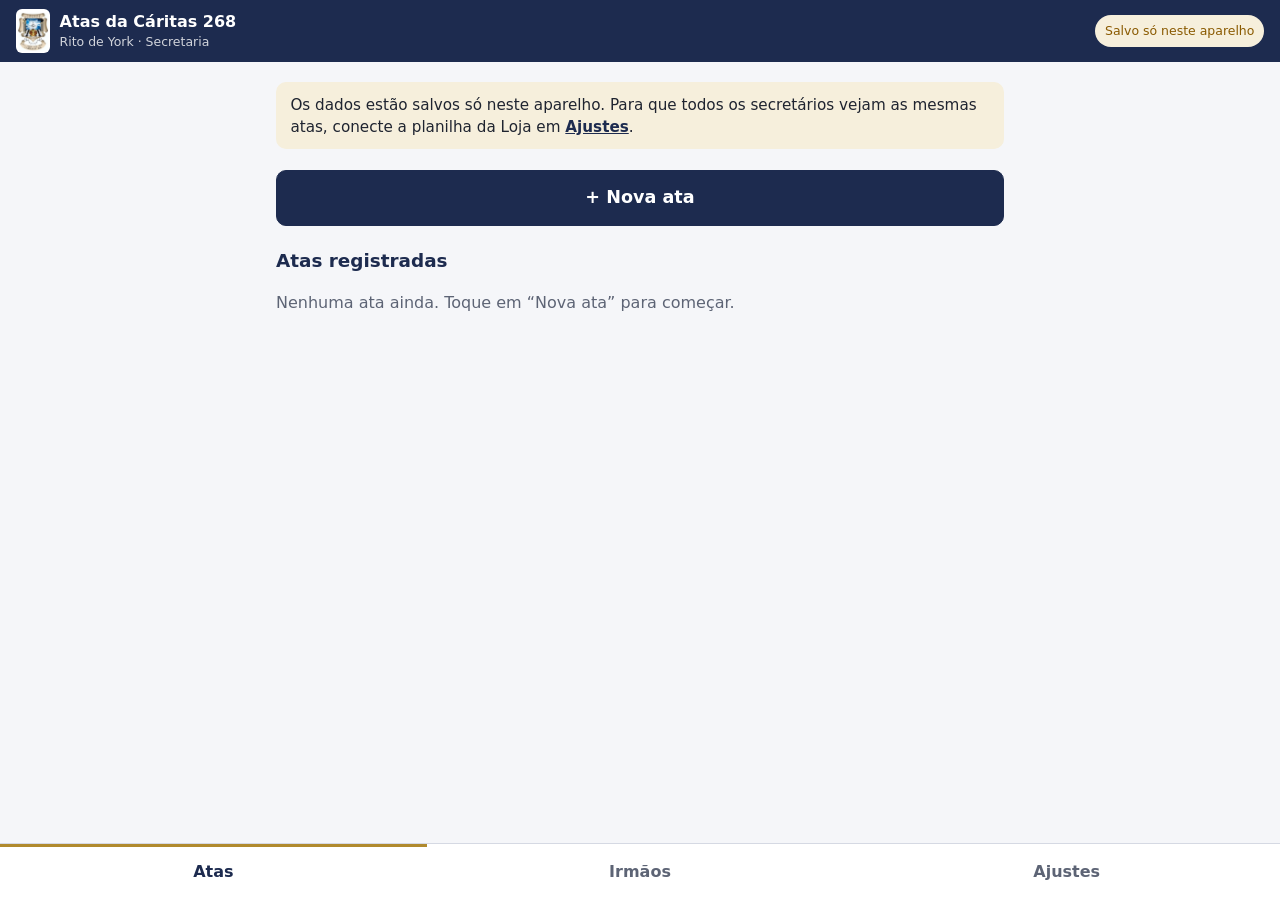
<file: index.html>
<!doctype html>
<html lang="pt-BR">
<head>
  <meta charset="utf-8">
  <meta name="viewport" content="width=device-width, initial-scale=1">
  <title>Atas Cáritas 268</title>
  <meta name="theme-color" content="#1d2b4f">
  <link rel="icon" href="img/logo-caritas.jpg">
  <link rel="stylesheet" href="estilo.css?v=2.8.1">
</head>
<body>
  <header class="topo">
    <div class="topo-marca">
      <img src="img/logo-caritas.jpg" alt="" class="topo-logo">
      <div>
        <div class="topo-titulo">Atas da Cáritas 268</div>
        <div class="topo-sub">Rito de York · Secretaria</div>
      </div>
    </div>
    <button id="status" class="status" type="button"></button>
  </header>

  <main id="app" class="conteudo"><p class="carregando">Carregando…</p></main>

  <nav class="abas" id="abas">
    <button data-vista="lista" type="button">Atas</button>
    <button data-vista="cadastros" type="button">Irmãos</button>
    <button data-vista="ajustes" type="button">Ajustes</button>
  </nav>

  <div id="impressao" class="impressao" aria-hidden="true"></div>
  <div id="aviso" class="aviso-flutuante" role="status"></div>

  <script src="js/jszip.min.js?v=2.8.1"></script>
  <script src="js/extenso.js?v=2.8.1"></script>
  <script src="js/dados-iniciais.js?v=2.8.1"></script>
  <script src="js/frases.js?v=2.8.1"></script>
  <script src="js/armazenamento.js?v=2.8.1"></script>
  <script src="js/word.js?v=2.8.1"></script>
  <script src="js/app.js?v=2.8.1"></script>
</body>
</html>
</file>
<file: estilo.css>
:root {
  --azul: #1d2b4f;
  --azul-claro: #e8ecf6;
  --ouro: #b08a2e;
  --ouro-claro: #f6efdc;
  --texto: #1f2430;
  --suave: #5d6475;
  --borda: #d5d9e3;
  --fundo: #f5f6f9;
  --branco: #ffffff;
  --ok: #1f7a4a;
  --ok-claro: #e3f3ea;
  --alerta: #8a5a00;
  --alerta-claro: #fff4d6;
  --erro: #a3262a;
  --raio: 10px;
}
* { box-sizing: border-box; }
html { -webkit-text-size-adjust: 100%; }
body {
  margin: 0; background: var(--fundo); color: var(--texto);
  font: 16px/1.45 system-ui, -apple-system, "Segoe UI", Roboto, Arial, sans-serif;
  padding-bottom: 76px;
}
h2 { font-size: 1.15rem; margin: 1.4rem 0 .6rem; color: var(--azul); }
h3 { font-size: 1rem; margin: 1.2rem 0 .4rem; color: var(--azul); }
button, input, select, textarea { font: inherit; color: inherit; }
button {
  border: 1px solid var(--borda); background: var(--branco); border-radius: var(--raio);
  padding: .6rem .9rem; cursor: pointer; min-height: 44px;
}
button:hover { border-color: var(--azul); }
button.principal { background: var(--azul); border-color: var(--azul); color: #fff; font-weight: 600; }
button.secundario { background: var(--azul-claro); border-color: var(--azul-claro); color: var(--azul); font-weight: 600; }
button.grande { width: 100%; font-size: 1.1rem; padding: .9rem; margin-top: .5rem; }
button.pequeno { min-height: 36px; padding: .35rem .7rem; font-size: .9rem; }
button.link { border: 0; background: none; color: var(--azul); padding: .3rem 0; min-height: 36px; font-weight: 600; text-align: left; }
button.icone { border: 0; background: none; min-height: 36px; min-width: 36px; padding: 0; color: var(--suave); font-size: 1.05rem; }
button.icone:hover { color: var(--erro); }
button.perigo { background: var(--erro); border-color: var(--erro); color: #fff; }
.perigo-texto { color: var(--erro) !important; }
input, select, textarea {
  width: 100%; border: 1px solid var(--borda); border-radius: 8px; padding: .55rem .65rem;
  background: var(--branco); min-height: 44px;
}
textarea { resize: vertical; }
input:focus, select:focus, textarea:focus, button:focus-visible { outline: 2px solid var(--ouro); outline-offset: 1px; }

.topo {
  position: sticky; top: 0; z-index: 10; background: var(--azul); color: #fff;
  display: flex; align-items: center; justify-content: space-between; gap: .5rem; padding: .55rem 1rem;
}
.topo-marca { display: flex; align-items: center; gap: .6rem; min-width: 0; }
.topo-logo { width: 34px; height: 44px; object-fit: contain; background: #fff; border-radius: 6px; padding: 2px; }
.topo-titulo { font-weight: 700; }
.topo-sub { font-size: .78rem; opacity: .8; }
.status { min-height: 32px; padding: .25rem .6rem; font-size: .78rem; border-radius: 99px; border: 0; white-space: nowrap; }
.status.ok { background: var(--ok-claro); color: var(--ok); }
.status.local { background: var(--ouro-claro); color: var(--alerta); }
.status.alerta { background: var(--alerta-claro); color: var(--alerta); }
.status.salvando { background: #fff; color: var(--suave); }

.conteudo { max-width: 760px; margin: 0 auto; padding: .5rem 16px 2rem; }
.carregando, .vazio { color: var(--suave); }
.abas {
  position: fixed; bottom: 0; left: 0; right: 0; z-index: 10; display: flex; background: var(--branco);
  border-top: 1px solid var(--borda); padding-bottom: env(safe-area-inset-bottom);
}
.abas button { flex: 1; border: 0; border-radius: 0; min-height: 56px; color: var(--suave); font-weight: 600; background: none; }
.abas button.ativo { color: var(--azul); box-shadow: inset 0 3px 0 var(--ouro); }

.faixa { background: var(--ouro-claro); border-radius: var(--raio); padding: .7rem .9rem; margin: .8rem 0; font-size: .95rem; }
.faixa.alerta { background: var(--alerta-claro); }
.faixa.ok { background: var(--ok-claro); color: var(--ok); }
.faixa ul { margin: .3rem 0 0; padding-left: 1.2rem; }
.faixa a { color: var(--azul); font-weight: 600; }

.lista-atas { display: flex; flex-direction: column; gap: .5rem; }
.item-ata { display: flex; align-items: center; gap: .3rem; background: var(--branco); border: 1px solid var(--borda); border-radius: var(--raio); padding-right: .4rem; }
.item-ata-abrir { flex: 1; border: 0; text-align: left; display: grid; grid-template-columns: 1fr auto; gap: .1rem .6rem; background: none; padding: .7rem .9rem; }
.item-num { font-weight: 700; color: var(--azul); }
.item-data, .item-sec { grid-column: 1; font-size: .88rem; color: var(--suave); }
.item-ata-abrir .etiqueta { grid-row: 1; grid-column: 2; align-self: start; }
.etiqueta { font-size: .75rem; padding: .1rem .5rem; border-radius: 99px; background: var(--alerta-claro); color: var(--alerta); white-space: nowrap; }
.etiqueta.ok { background: var(--ok-claro); color: var(--ok); }
.confirmar { display: flex; align-items: center; gap: .4rem; flex-wrap: wrap; padding: .4rem; font-size: .9rem; }

.editor-topo { display: flex; align-items: center; justify-content: space-between; gap: .5rem; margin-top: .3rem; }
.passos { list-style: none; padding: 0; margin: .5rem -16px 0; display: flex; gap: .35rem; overflow-x: auto; padding: 0 16px .3rem; scrollbar-width: thin; }
.passos button { min-height: 38px; padding: .3rem .65rem; border-radius: 99px; font-size: .85rem; white-space: nowrap; display: flex; align-items: center; gap: .35rem; }
.passos .n { display: inline-grid; place-items: center; width: 1.35rem; height: 1.35rem; border-radius: 50%; background: var(--azul-claro); color: var(--azul); font-size: .75rem; font-weight: 700; }
.passos button.ativo { background: var(--azul); color: #fff; border-color: var(--azul); }
.passos button.ativo .n { background: var(--ouro); color: #fff; }
.navegacao { display: flex; justify-content: space-between; gap: .5rem; margin-top: 1.6rem; }
.navegacao button { min-width: 120px; }

.formulario { display: flex; flex-direction: column; gap: .75rem; }
.campo { display: flex; flex-direction: column; gap: .3rem; }
.rotulo { font-weight: 600; font-size: .92rem; }
.ajuda { font-size: .84rem; color: var(--suave); margin: 0; }
.linha2 { display: grid; grid-template-columns: 1fr 1fr; gap: .6rem; }
.linha4 { display: grid; grid-template-columns: repeat(4, 1fr); gap: .5rem; }
.pessoa { display: flex; gap: .4rem; align-items: center; }
.pessoa input { flex: 1; min-width: 0; }
.pessoa select { width: auto; flex: 0 0 auto; max-width: 140px; }
.pessoa select.grau { width: 88px; }
.pilha { display: flex; flex-direction: column; gap: .4rem; }
.marcar { display: flex; align-items: center; gap: .55rem; min-height: 40px; cursor: pointer; }
.marcar input { width: 22px; height: 22px; min-height: 0; flex: 0 0 auto; accent-color: var(--azul); }
.marcar.mini { min-height: 0; font-size: .85rem; gap: .3rem; }
.marcar.mini input { width: 18px; height: 18px; }
.segmentado { display: flex; flex-wrap: wrap; gap: .35rem; }
.segmentado button { flex: 1 1 auto; }
.segmentado button.ativo { background: var(--azul); color: #fff; border-color: var(--azul); font-weight: 600; }
.segmentado.largo { margin: .8rem 0; }
.grade-botoes { display: grid; grid-template-columns: repeat(auto-fill, minmax(200px, 1fr)); gap: .45rem; }
.grade-botoes button { text-align: left; background: var(--azul-claro); border-color: transparent; color: var(--azul); font-weight: 600; }
.cartao { background: var(--branco); border: 1px solid var(--borda); border-radius: var(--raio); padding: .8rem .9rem; display: flex; flex-direction: column; gap: .6rem; }
.cartao > div:last-child { display: flex; flex-direction: column; gap: .6rem; }
.cartao-topo { display: flex; align-items: center; gap: .4rem; flex-direction: row !important; }
.cartao-topo strong { flex: 1; color: var(--azul); }
.ordem { display: flex; }
.subcartao { border-left: 3px solid var(--ouro-claro); padding-left: .6rem; display: flex; flex-direction: column; gap: .5rem; }
.previa { margin: 0; font-size: .88rem; color: var(--suave); background: var(--fundo); border-radius: 8px; padding: .45rem .6rem; }
.previa::before { content: "Na agenda: "; font-weight: 600; }
.previa.descanso::before { content: "Atenção: "; }
.atalhos { display: flex; flex-wrap: wrap; gap: .35rem; }
.chip { min-height: 32px; padding: .2rem .65rem; border-radius: 99px; font-size: .84rem; background: var(--fundo); }
.pendencias { background: var(--ouro-claro); border-radius: var(--raio); padding: .7rem .9rem; display: flex; flex-direction: column; gap: .4rem; }
.pendencia { display: flex; justify-content: space-between; align-items: center; gap: .5rem; font-size: .92rem; }
.contador { background: var(--azul-claro); color: var(--azul); border-radius: var(--raio); padding: .6rem .8rem; font-size: .92rem; position: sticky; top: 60px; z-index: 5; }
.acoes-linha { display: flex; flex-wrap: wrap; gap: .45rem; align-items: center; }
.grupo-presenca { border: 1px solid var(--borda); border-radius: var(--raio); background: var(--branco); padding: .3rem .8rem .5rem; margin: 0; }
.grupo-presenca legend { font-weight: 700; color: var(--azul); padding: 0 .3rem; font-size: .92rem; }
.presenca { border-bottom: 1px solid var(--fundo); }
.acoes-gerar { display: grid; grid-template-columns: repeat(auto-fit, minmax(150px, 1fr)); gap: .5rem; }
.tabela { display: flex; flex-direction: column; gap: .4rem; }
.linha-tabela { display: grid; grid-template-columns: 90px 1fr 100px auto auto auto; gap: .4rem; align-items: center; background: var(--branco); border: 1px solid var(--borda); border-radius: var(--raio); padding: .4rem; }
.linha-tabela.visit { grid-template-columns: 1.4fr 80px 1fr 1fr auto; }
.linha-tabela.inativo input { color: var(--suave); text-decoration: line-through; }
.botao-arquivo { border: 1px solid var(--borda); background: var(--branco); border-radius: var(--raio); padding: .6rem .9rem; cursor: pointer; min-height: 44px; display: inline-flex; align-items: center; }
.botao-arquivo input { display: none; }
.versao { margin-top: 1.5rem; }

/* Folha da ata (prévia e impressão) */
.folha { background: #fff; border: 1px solid var(--borda); border-radius: 4px; padding: 28px 30px; box-shadow: 0 2px 10px rgba(0,0,0,.06); overflow-x: auto; }
.folha-conteudo { font-family: Ebrima, "Segoe UI", system-ui, sans-serif; font-size: 11pt; color: #000; line-height: 18pt; }
.folha-conteudo p.vazio-linha { min-height: 18pt; }
.folha-conteudo p { text-align: justify; margin: 0; }
.folha-conteudo p.titulo-ata { text-align: left; margin: 1.2em 0 .8em; }
.timbre { display: grid; grid-template-columns: 80px 1fr 80px; justify-items: center; gap: 10px; align-items: center; text-align: center; font-size: 9pt; line-height: 1.6; margin-bottom: 1em; }
.timbre img { width: 70px; height: auto; }
.timbre .tb { font-weight: 700; }
.timbre .pequena { font-size: 7pt; font-weight: 700; }
.assinaturas { display: grid; grid-template-columns: 1fr 1fr; gap: 24px; margin-top: 3em; text-align: center; font-size: 10.5pt; }
.traco { border-top: 1px solid #000; margin: 0 10px 4px; }

.impressao { display: none; }
.aviso-flutuante {
  position: fixed; left: 50%; bottom: 84px; transform: translateX(-50%) translateY(20px); opacity: 0; pointer-events: none;
  background: var(--texto); color: #fff; padding: .6rem 1rem; border-radius: 99px; font-size: .92rem; transition: .2s; z-index: 20; max-width: calc(100% - 32px); text-align: center;
}
.aviso-flutuante.visivel { opacity: 1; transform: translateX(-50%); }
.aviso-flutuante.erro { background: var(--erro); }

@media (max-width: 560px) {
  .linha2 { grid-template-columns: 1fr; }
  .linha4 { grid-template-columns: 1fr 1fr; }
  .linha-tabela { grid-template-columns: 80px 1fr 80px; }
  .linha-tabela .marcar { grid-column: 2 / span 2; }
  .linha-tabela .marcar, .linha-tabela .etiqueta { grid-column: span 1; }
  .linha-tabela.visit { grid-template-columns: 1fr 80px; }
  .linha-tabela.visit input:nth-of-type(2), .linha-tabela.visit input:nth-of-type(3) { grid-column: span 2; }
  .folha { padding: 16px 14px; }
  .timbre { grid-template-columns: 44px 1fr 44px; font-size: 7.5pt; }
  .timbre img { width: 44px; }
}

@media print {
  @page { size: A4; margin: 2cm 3cm; }
  body { background: #fff; padding: 0; }
  .topo, .abas, .conteudo, .aviso-flutuante { display: none !important; }
  .impressao { display: block; }
  .folha-conteudo { font-size: 11pt; }
}
/* Graus e datas */
.subcartao.graus { padding: 12px; }
.graus-topo { display: flex; justify-content: space-between; align-items: center; gap: 8px; margin-bottom: 8px; }
.graus-datas { display: grid; grid-template-columns: repeat(4, minmax(0, 1fr)); gap: 8px; }
.graus-datas .campo { margin: 0; }
.graus-datas input { min-width: 0; width: 100%; }
@media (max-width: 640px) { .graus-datas { grid-template-columns: repeat(2, minmax(0, 1fr)); } }

/* 2.4: CIM e cadastro de visitantes */
.linha-tabela.cabecalho { background: none; border: 0; padding: 0 .4rem; font-size: .8rem; color: var(--suave); }
.linha-tabela .cim { min-width: 0; }
.cartao-visitante { padding: 12px; }
.visit-topo { display: grid; grid-template-columns: 1fr 140px; gap: 8px; }
.visit-campos { display: grid; grid-template-columns: repeat(3, minmax(0, 1fr)); gap: 8px; }
.cartao-visitante .campo { margin: 0; }
.cartao-visitante input, .cartao-visitante select, .cartao-visitante textarea { min-width: 0; width: 100%; }
.linha-botoes { display: flex; gap: 8px; align-items: center; flex-wrap: wrap; }
.linha-botoes input[type=search] { flex: 1 1 220px; }
@media (max-width: 640px) { .visit-campos { grid-template-columns: 1fr; } .visit-topo { grid-template-columns: 1fr 110px; } }

/* 2.5: ficha do Irmão e presença em ordem alfabética */
.ficha-irmao { grid-column: 1 / -1; display: flex; flex-direction: column; gap: 8px; padding: 10px 4px 4px; border-top: 1px dashed var(--borda); }
.ficha-irmao .campo { margin: 0; }
.ficha-irmao input, .ficha-irmao textarea { min-width: 0; width: 100%; }
.lista-presenca { display: flex; flex-direction: column; gap: 2px; }
.lista-presenca .marcar.presenca { display: flex; align-items: center; gap: 8px; }
.lista-presenca .etiqueta { margin-left: auto; }
@media (max-width: 640px) { .linha-tabela > button.pequeno { grid-column: 3; } }

/* 2.8: registros listrados, telas largas e cadastro de visitantes compacto */
:root { --listra-a: #ffffff; --listra-b: #d3dcec; --novo: #fff1c7; }
.conteudo:has(.largura-total) { max-width: 1240px; }
.pilha.listrada { gap: 0; border: 1px solid var(--borda); border-radius: var(--raio); overflow: hidden; }
.pilha.listrada > .subcartao { border-left: 0; border-bottom: 1px solid #aebbd3; padding: 12px 14px; }
.pilha.listrada > .subcartao:last-child { border-bottom: 0; }
.listra-a { background: var(--listra-a); }
.listra-b { background: var(--listra-b); }
.cartao-visitante.novo { background: var(--novo); border: 2px solid var(--ouro); border-radius: var(--raio); padding: 12px 14px; margin-bottom: .8rem; }
.novo-titulo { margin: 0; font-weight: 700; color: var(--alerta); }
.cartao-visitante.destaque { outline: 3px solid var(--ouro); outline-offset: -3px; transition: outline .3s; }
.cartao-visitante { gap: .4rem; }
.visit-grade { display: grid; grid-template-columns: repeat(12, minmax(0, 1fr)); gap: 6px 10px; }
.visit-grade .campo { margin: 0; }
.visit-grade .rotulo { font-size: .8rem; }
.visit-grade input, .visit-grade select, .visit-grade textarea { min-height: 38px; padding: .4rem .55rem; }
.visit-grade textarea { resize: vertical; }
.c-nome { grid-column: span 5; } .c-grau { grid-column: span 2; } .c-cim { grid-column: span 2; } .c-celular { grid-column: span 3; }
.c-loja { grid-column: span 4; } .c-potencia { grid-column: span 2; } .c-cargo { grid-column: span 3; } .c-email { grid-column: span 3; }
.c-obs { grid-column: span 6; } .c-visitas { grid-column: span 6; }
.visitas-texto { margin: 0; font-size: .88rem; color: var(--suave); padding: .45rem 0; }
.alerta-cim { margin: 0; background: var(--alerta-claro); color: var(--alerta); border-radius: 8px; padding: .45rem .65rem; font-size: .9rem; font-weight: 600; }
.cartao-visitante .linha-botoes { justify-content: flex-start; gap: 12px; }
.cartao-visitante .linha-botoes button.link { min-height: 30px; }
.visita-conta { margin: 0; color: var(--ok); font-weight: 600; }
.relatorio-visitas { background: var(--branco); border: 1px solid var(--borda); border-radius: var(--raio); padding: 12px 14px; }
.relatorio-visitas .linha-botoes { align-items: flex-end; }
.relatorio-visitas select { width: auto; }
.tabela-rel { border: 1px solid var(--borda); border-radius: 8px; overflow: hidden; }
.rel-linha { display: grid; grid-template-columns: 2fr 80px 3fr; gap: 10px; padding: 8px 10px; font-size: .92rem; }
.rel-linha.cabecalho { background: var(--azul-claro); font-weight: 700; color: var(--azul); }
.rel-linha small { display: block; color: var(--suave); }
.rel-num { font-weight: 700; text-align: center; }
@media (max-width: 900px) {
  .c-nome { grid-column: span 8; } .c-grau { grid-column: span 4; } .c-cim, .c-celular { grid-column: span 6; }
  .c-loja, .c-potencia, .c-cargo, .c-email { grid-column: span 6; } .c-obs, .c-visitas { grid-column: span 12; }
}
@media (max-width: 560px) {
  .c-nome, .c-cim, .c-celular, .c-loja, .c-potencia, .c-cargo, .c-email { grid-column: span 12; }
  .rel-linha { grid-template-columns: 1fr 56px; } .rel-linha > span:last-child { grid-column: 1 / -1; }
}
@media (min-width: 1000px) {
  .pilha.listrada > .subcartao.graus { display: grid; grid-template-columns: 250px 1fr; align-items: end; gap: 12px; }
  .pilha.listrada > .subcartao.graus .graus-topo { margin: 0 0 10px; }
}
.c-obs { grid-column: span 5; } .c-visitas { grid-column: span 5; }
.c-acoes { grid-column: span 2; display: flex; align-items: flex-end; justify-content: flex-end; }
.cartao-visitante.novo .c-obs, .cartao-visitante.novo .c-visitas { grid-column: span 6; }
@media (max-width: 900px) { .c-obs, .c-visitas, .cartao-visitante.novo .c-obs, .cartao-visitante.novo .c-visitas { grid-column: span 12; } .c-acoes { grid-column: span 12; justify-content: flex-start; } }
</file>
